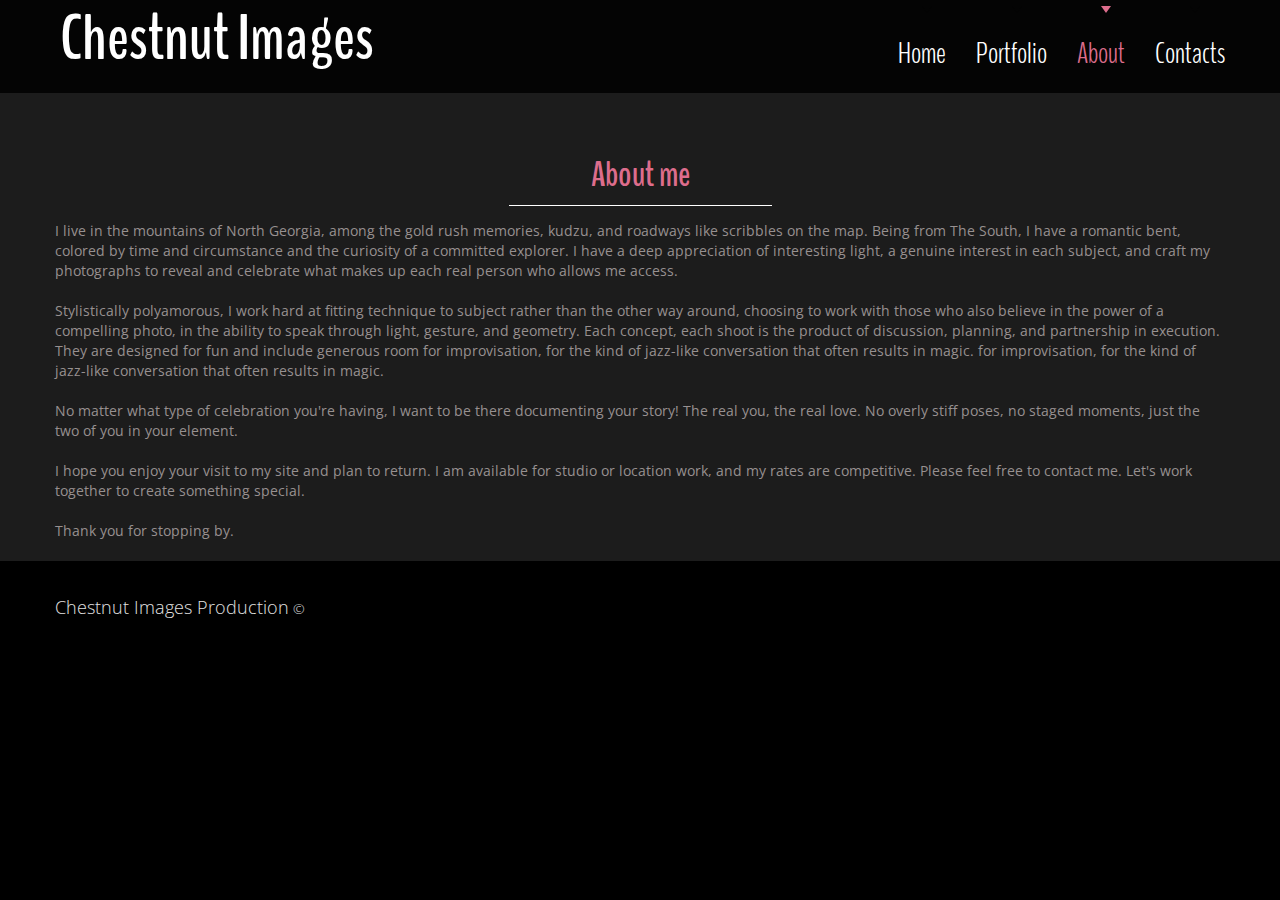
<file: about.html>
<!DOCTYPE html>
<html lang="en">

<head>
    <meta charset="utf-8">
    <title>Resume</title>
    <meta name="format-detection" content="telephone=no">
    <link href="images/favicon.html" rel="icon" />
    <link href="images/favicon.html" rel="shortcut icon" />
    <link href="css/stuck.css" rel="stylesheet" />
    <link href="css/form.css" rel="stylesheet" />
    <link href="css/style.css" rel="stylesheet" />
    <script src="js/jquery.js"></script>
    <script src="js/jquery-migrate-1.1.1.js"></script>
    <script src="js/script.js"></script>
    <script src="js/superfish.js"></script>
    <script src="js/jquery.equalheights.js"></script>
    <script src="js/jquery.mobilemenu.js"></script>
    <script src="js/jquery.easing.1.3.js"></script>
    <script src="js/tmStickUp.js"></script>
    <script src="js/jquery.ui.totop.js"></script>
    <script src="js/sForm.js"></script>
    <script>
        $(document).ready(function () {
            $().UItoTop({
                easingType: 'easeOutQuart'
            });
            $('#stuck_container').tmStickUp({});
        });

    </script>
    <!--[if lt IE 8]>
		<div style=' clear: both; text-align:center; position: relative;'>
			<a href="http://windows.microsoft.com/en-US/internet-explorer/products/ie/home?ocid=ie6_countdown_bannercode">
				<img src="http://storage.ie6countdown.com/assets/100/images/banners/warning_bar_0000_us.jpg" border="0" height="42" width="820" alt="You are using an outdated browser. For a faster, safer browsing experience, upgrade for free today." />
			</a>
		</div>
		<![endif]-->
    <!--[if lt IE 9]>
			<script src="js/html5shiv.js"></script>
			<link rel="stylesheet" media="screen" href="css/ie.css">
		<![endif]-->
</head>

<body id="top">
    <!--==============================header=================================-->
    <header>
        <div id="stuck_container">
            <div class="container">
                <div class="row">
                    <div class="grid_12">
                        <a href="/index.html">
                            <h1 style="color: white; font-size: 4rem; margin: 5px;">Chestnut Images</h1>
                        </a>

                        <div class="menu_block ">
                            <nav class="horizontal-nav full-width horizontalNav-notprocessed">
                                <ul class="sf-menu">
                                    <li><a href="/index.html">Home</a></li>
                                    <li><a href="/portfolio.html">Portfolio</a></li>
                                    <li class="current"><a href="/about.html">About</a></li>
                                    <!-- <li><a href="/about.html">Blog</a></li> -->
                                    <li><a href="/contact.html">Contacts</a></li>
                                </ul>
                            </nav>

                            <div class="clear"></div>
                        </div>
                    </div>
                </div>
            </div>
        </div>
    </header>

    <div class="main">
        <!--=====================Content======================-->
        <div class="container">
            <div class="row">
                <div class="grid_12">
                    <h3>About me</h3>

                    <div class="rel">
                        <p>I live in the mountains of North Georgia, among the gold rush memories, kudzu, and roadways
                            like scribbles on the map. Being from The South, I have a romantic bent, colored by time and
                            circumstance and the curiosity of a committed explorer. I have a deep appreciation of
                            interesting light, a genuine interest in each subject, and craft my photographs to reveal
                            and celebrate what makes up each real person who allows me access.<br />
                            <br />
                            Stylistically polyamorous, I work hard at fitting technique to subject rather than the other
                            way around, choosing to work with those who also believe in the power of a compelling photo,
                            in the ability to speak through light, gesture, and geometry. Each concept, each shoot is
                            the product of discussion, planning, and partnership in execution. They are designed for fun
                            and include generous room for improvisation, for the kind of jazz-like conversation that
                            often results in magic. for improvisation, for the kind of jazz-like conversation that often
                            results in magic.<br />
                            <br />
                            No matter what type of celebration you&#39;re having, I want to be there documenting your
                            story! The real you, the real love. No overly stiff poses, no staged moments, just the two
                            of you in your element.<br />
                            <br />
                            I hope you enjoy your visit to my site and plan to return. I am available for studio or
                            location work, and my rates are competitive. Please feel free to contact me. Let&#39;s work
                            together to create something special.<br />
                            <br />
                            Thank you for stopping by.
                        </p>
                    </div>
                </div>
            </div>
        </div>
    </div>
    <!--==============================footer=================================-->

    <footer>
        <div class="container">
            <div class="row">
                <div class="grid_12">
                    <!-- <div class="footer_socials">
                        <a href="#" class="fa fa-twitter"></a>
                        <a href="#" class="fa fa-facebook"></a>
                        <a href="#" class="fa fa-google-plus"></a>
                        <a href="#" class="fa fa-pinterest"></a>
                    </div> -->
                    <div class="copy"><span class="brand">Chestnut Images Production</span> &copy;
                        <!-- <div class="sub_copy">
                            Website designed by <a href="http://www.templatemonster.com/" rel="nofollow">TemplateMonster.com</a>
                        </div> -->
                    </div>
                </div>
            </div>
        </div>
    </footer>
</body>

</html>
</file>
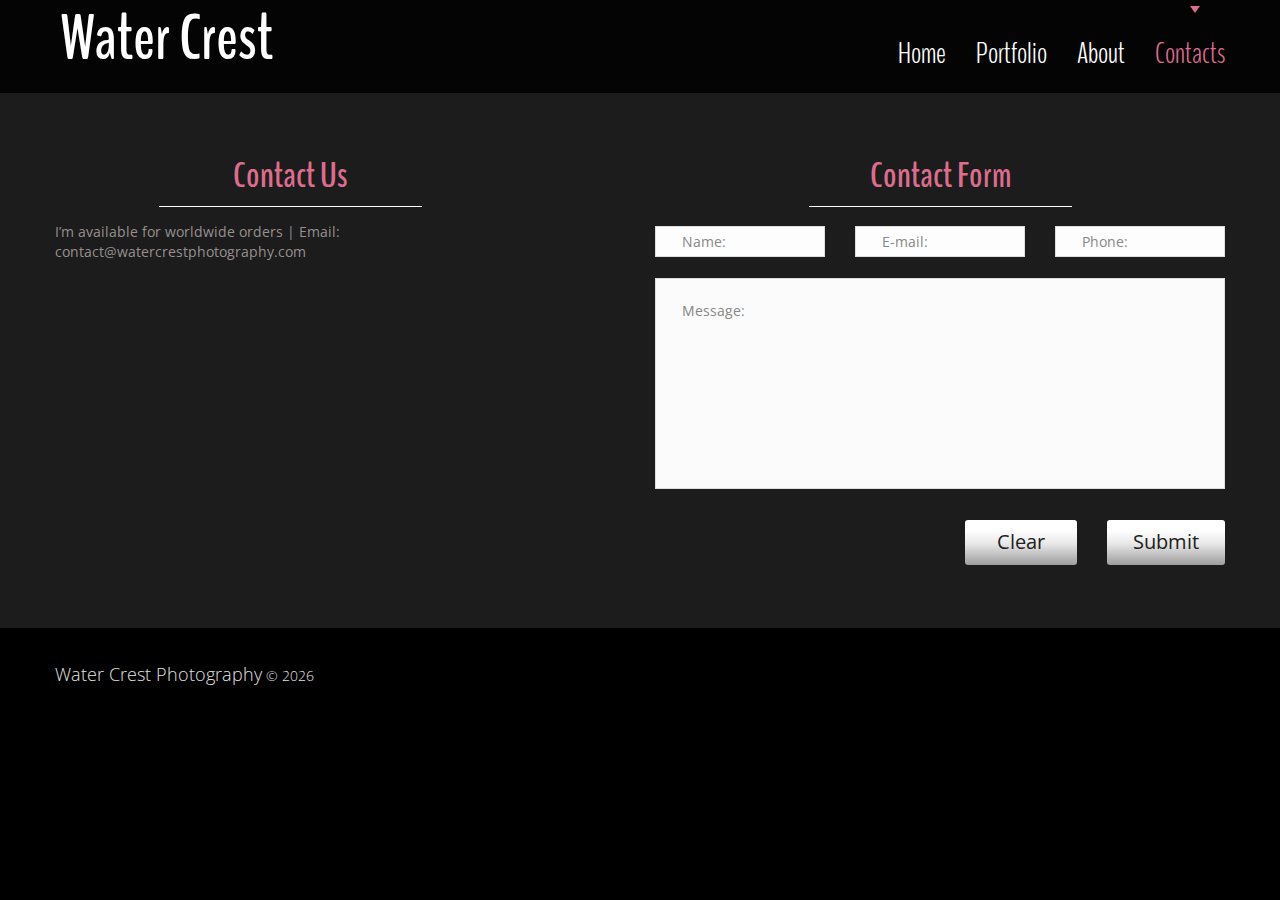
<file: contact.html>
<!DOCTYPE html>
<html lang="en">


<head>
	<title>Contacts</title>
	<meta charset="utf-8">
	<meta name="format-detection" content="telephone=no">
	<link rel="icon" href="images/favicon.html">
	<link rel="shortcut icon" href="images/favicon.html">
	<link rel="stylesheet" href="css/stuck.css">
	<link rel="stylesheet" href="css/form.css">
	<link rel="stylesheet" href="css/style.css">
	<script src="js/jquery.js"></script>
	<script src="js/jquery-migrate-1.1.1.js"></script>
	<script src="js/script.js"></script>
	<script src="js/superfish.js"></script>
	<script src="js/jquery.equalheights.js"></script>
	<script src="js/jquery.mobilemenu.js"></script>
	<script src="js/jquery.easing.1.3.js"></script>
	<script src="js/tmStickUp.js"></script>
	<script src="js/jquery.ui.totop.js"></script>
	<script src="js/TMForm.js"></script>
	<script src="js/sForm.js"></script>
	<script>
		$(document).ready(function () {
			$().UItoTop({ easingType: 'easeOutQuart' });
			$('#stuck_container').tmStickUp({});
		});
	</script>
	<!--[if lt IE 8]>
		<div style=' clear: both; text-align:center; position: relative;'>
			<a href="http://windows.microsoft.com/en-US/internet-explorer/products/ie/home?ocid=ie6_countdown_bannercode">
				<img src="http://storage.ie6countdown.com/assets/100/images/banners/warning_bar_0000_us.jpg" border="0" height="42" width="820" alt="You are using an outdated browser. For a faster, safer browsing experience, upgrade for free today." />
			</a>
		</div>
		<![endif]-->
	<!--[if lt IE 9]>
			<script src="js/html5shiv.js"></script>
			<link rel="stylesheet" media="screen" href="css/ie.css">
		<![endif]-->
</head>

<body class="" id="top">
	<!--==============================header=================================-->
	<header>
		<div id="stuck_container">
			<div class="container">
				<div class="row">
					<div class="grid_12">
						<a href="/index.html">
							<h1 style="color: white; font-size: 4rem; margin: 5px;">Water Crest</h1>
						</a>
						<div class="menu_block ">
							<nav class="horizontal-nav full-width horizontalNav-notprocessed">
								<ul class="sf-menu">
									<li><a href="/index.html">Home</a></li>
									<li><a href="/portfolio.html">Portfolio</a></li>
									<li><a href="/about.html">About</a></li>
									<!-- <li><a href="/about.html">Blog</a></li> -->
									<li class="current"><a href="/contact.html">Contacts</a></li>
								</ul>
							</nav>
							<div class="clear"></div>
						</div>
					</div>
				</div>
			</div>
		</div>
	</header>
	<div class="main">
		<!--=====================Content======================-->
		<section class="content">
			<div class="container">
				<!-- <div class="ic">More Website Templates @ TemplateMonster.com - May 05, 2014!</div> -->
				<div class="row">
					<div class="grid_12">
						<!--
							<div class="map">
								<figure>
									<iframe src="https://www.google.com/maps/embed?pb=!1m14!1m12!1m3!1d24214.807650104907!2d-73.94846048422478!3d40.65521573400813!2m3!1f0!2f0!3f0!3m2!1i1024!2i768!4f13.1!5e0!3m2!1sen!2sus!4v1395650655094" style="border:0"></iframe>
								</figure>
							</div>
-->
					</div>
					<div class="clear"></div>
					<div class="grid_5">
						<h3>Contact Us</h3>
						<p>I’m available for worldwide orders | Email: contact@watercrestphotography.com</p>
						

					</div>
					<div class="grid_6 preffix_1">
						<h3>Contact Form</h3>
						<form id="form">
							<div class="success_wrapper">
								<div class="success-message">Contact form submitted</div>
							</div>
							<label class="name">
								<input type="text" placeholder="Name:" data-constraints="@Required @JustLetters" />
								<span class="empty-message">*This field is required.</span>
								<span class="error-message">*This is not a valid name.</span>
							</label>
							<label class="email">
								<input type="text" placeholder="E-mail:" data-constraints="@Required @Email" />
								<span class="empty-message">*This field is required.</span>
								<span class="error-message">*This is not a valid email.</span>
							</label>
							<label class="phone">
								<input type="text" placeholder="Phone:" data-constraints="@Required @JustNumbers" />
								<span class="empty-message">*This field is required.</span>
								<span class="error-message">*This is not a valid phone.</span>
							</label>
							<label class="message">
								<textarea placeholder="Message:"
									data-constraints='@Required @Length(min=20,max=999999)'></textarea>
								<span class="empty-message">*This field is required.</span>
								<span class="error-message">*The message is too short.</span>
							</label>
							<div>
								<div class="clear"></div>
								<div class="btns">
									<a href="#" data-type="reset" class="btn bt__2">Clear</a>
									<a href="#" data-type="submit" class="btn bt__2">Submit</a>
								</div>
							</div>
						</form>
					</div>
				</div>
			</div>
		</section>
	</div>
	<!--==============================footer=================================-->
	<footer>
		<div class="container">
			<div class="row">
				<div class="grid_12">
					<!-- <div class="footer_socials">
							<a href="#" class="fa fa-twitter"></a>
							<a href="#" class="fa fa-facebook"></a>
							<a href="#" class="fa fa-google-plus"></a>
							<a href="#" class="fa fa-pinterest"></a>
						</div> -->
					<div class="copy">
						<span class="brand">Water Crest Photography</span> &copy; <span id="copyright-year"></span>
						<!-- <div class="sub_copy">
								Website designed by <a href="http://www.templatemonster.com/" rel="nofollow">TemplateMonster.com</a>
							</div> -->
					</div>
				</div>
			</div>
		</div>
	</footer>
</body>

</html>
</file>
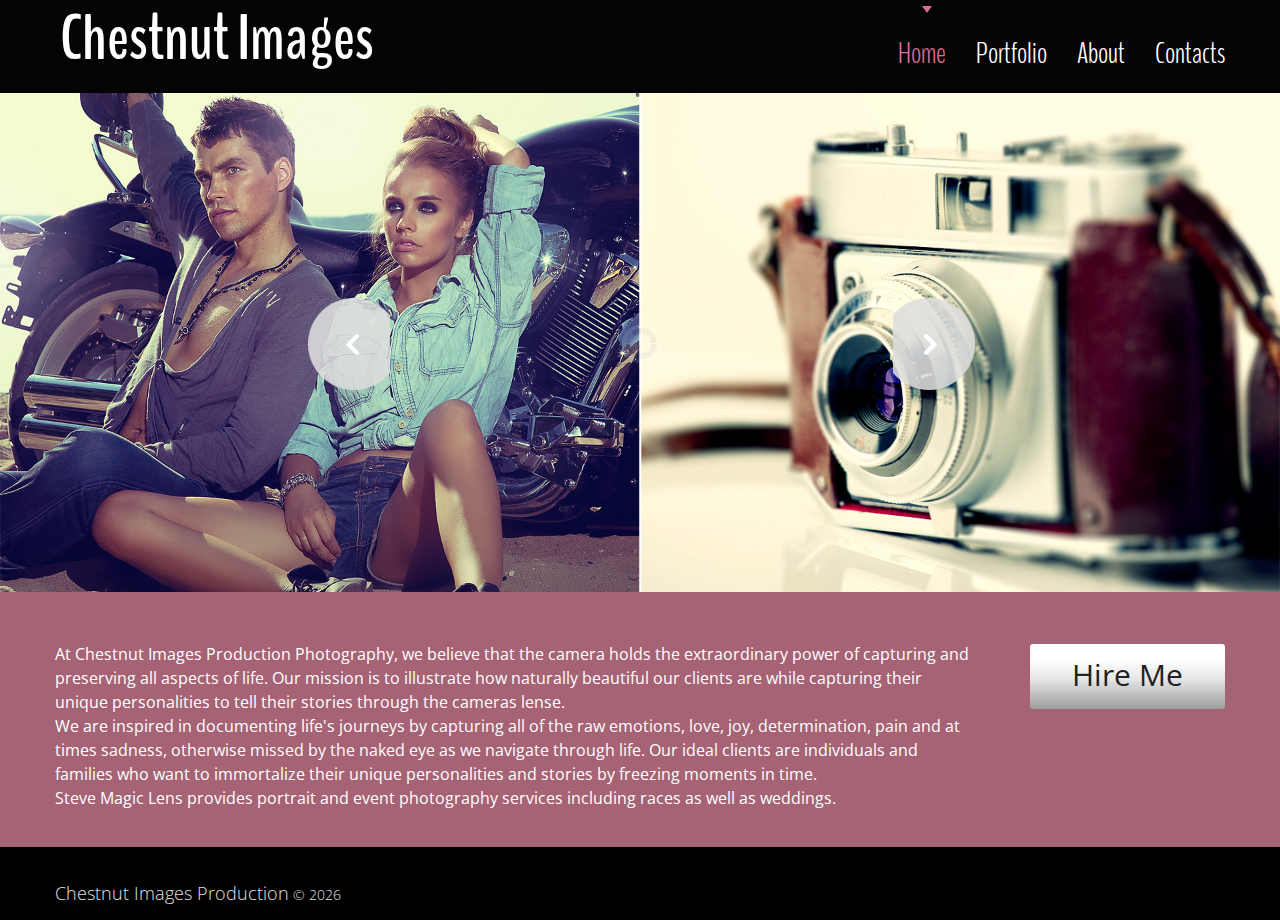
<file: index-2.html>
<!DOCTYPE html>
<html lang="en">
	
<head>
		<title>Home</title>
		<meta charset="utf-8">
		<meta name="format-detection" content="telephone=no">
		<link rel="icon" href="images/favicon.html">
		<link rel="shortcut icon" href="images/favicon.html">
		<link rel="stylesheet" href="css/stuck.css">
		<link rel="stylesheet" href="css/owl.carousel.css">
		<link rel="stylesheet" href="css/form.css">
		<link rel="stylesheet" href="css/touchTouch.css">
		<link rel="stylesheet" href="css/camera.css">
		<link rel="stylesheet" href="css/style.css">
		<script src="js/jquery.js"></script>
		<script src="js/jquery-migrate-1.1.1.js"></script>
		<script src="js/script.js"></script>
		<script src="js/superfish.js"></script>
		<script src="js/jquery.equalheights.js"></script>
		<script src="js/jquery.mobilemenu.js"></script>
		<script src="js/jquery.easing.1.3.js"></script>
		<script src="js/tmStickUp.js"></script>
		<script src="js/jquery.ui.totop.js"></script>
		<script src="js/touchTouch.jquery.js"></script>
		<script src="js/owl.carousel.js"></script>
		<script src="js/sForm.js"></script>
		<script src="js/camera.js"></script>
		<!--[if (gt IE 9)|!(IE)]><!-->
		<script src="js/jquery.mobile.customized.min.js"></script>
		<!--<![endif]-->
		<script>
		$(document).ready(function(){
			jQuery('#camera_wrap').camera({
				loader: false,
				pagination: false ,
				minHeight: '200',
				thumbnails: false,
				height: '39,0625%',
				caption: true,
				navigation: true,
				fx: 'mosaic'
			});
			var owl = $("#owl");
			owl.owlCarousel({
				items : 7, //10 items above 1000px browser width
				itemsDesktop : [995,5], //5 items between 1000px and 901px
				itemsDesktopSmall : [767, 3], // betweem 900px and 601px
				itemsTablet: [700, 3], //2 items between 600 and 0
				itemsMobile : [479, 2], // itemsMobile disabled - inherit from itemsTablet option
				navigation : true,
			});
			$().UItoTop({ easingType: 'easeOutQuart' });
			$('#stuck_container').tmStickUp({});
			$('.gallery a.gal_item').touchTouch();
		});
		</script>
		<!--[if lt IE 8]>
		<div style=' clear: both; text-align:center; position: relative;'>
			<a href="http://windows.microsoft.com/en-US/internet-explorer/products/ie/home?ocid=ie6_countdown_bannercode">
				<img src="http://storage.ie6countdown.com/assets/100/images/banners/warning_bar_0000_us.jpg" border="0" height="42" width="820" alt="You are using an outdated browser. For a faster, safer browsing experience, upgrade for free today." />
			</a>
		</div>
		<![endif]-->
		<!--[if lt IE 9]>
		<script src="js/html5shiv.js"></script>
		<link rel="stylesheet" media="screen" href="css/ie.css">
		<![endif]-->
	</head>
	<body class="page1" id="top">
<!--==============================header=================================-->
		<header>
			<div id="stuck_container">
				<div class="container">
					<div class="row">
						<div class="grid_12">
							<a href="/index.html">
								<h1 style="color: white; font-size: 4rem; margin: 5px;">Chestnut Images</h1>
							</a>
							<div class="menu_block">
								<nav class="horizontal-nav full-width horizontalNav-notprocessed">
									<ul class="sf-menu">
										<li class="current"><a href="/index.html">Home</a></li>
										<li><a href="/portfolio.html">Portfolio</a></li>
										<li><a href="/about.html">About</a></li>
										<!-- <li><a href="/about.html">Blog</a></li> -->
										<li><a href="/contact.html">Contacts</a></li>
									</ul>
								</nav>
								<div class="clear"></div>
							</div>
						</div>
					</div>
				</div>
			</div>
		</header>
		<div class="main">
			<div class="slider_wrapper">
				<div id="camera_wrap" class="">
					<div data-src="images/slide.jpg">
<!--
						<div class="caption fadeIn">
							<div class="title">Love</div>
							<p>In mollis erat mattis neque facilisis, sit amet ultricies erat rutrumras  facilisis nulla vel viverra auctor, leo magna sodales felis, quis malesuada ibh odio ut velit. Proin pharetra luctus diam, a scelerisque eros convallis</p>
							<p>Vivamus at magna non nunc tristique rhoncus. Aliquam nibh ante, egestas id dictum a,mmodo luctus libero. Praesent faucibus malesu</p>
							<a href="#">Learn More</a>
						</div>
-->
					</div>
					<div data-src="images/slide1.jpg">
<!--
						<div class="caption fadeIn">
							<div class="title">Nude Art</div>
							<p>In mollis erat mattis neque facilisis, sit amet ultricies erat rutrumras  facilisis nulla vel viverra auctor, leo magna sodales felis, quis malesuada ibh odio ut velit. Proin pharetra luctus diam, a scelerisque eros convallis</p>
							<p>Vivamus at magna non nunc tristique rhoncus. Aliquam nibh ante, egestas id dictum a,mmodo luctus libero. Praesent faucibus malesu</p>
							<a href="#">Learn More</a>
						</div>
-->
					</div>
					<div data-src="images/slide2.jpg">
<!--
						<div class="caption fadeIn">
							<div class="title">In Motion</div>
							<p>In mollis erat mattis neque facilisis, sit amet ultricies erat rutrumras  facilisis nulla vel viverra auctor, leo magna sodales felis, quis malesuada ibh odio ut velit. Proin pharetra luctus diam, a scelerisque eros convallis</p>
							<p>Vivamus at magna non nunc tristique rhoncus. Aliquam nibh ante, egestas id dictum a,mmodo luctus libero. Praesent faucibus malesu</p>
							<a href="#">Learn More</a>
						</div>
-->
					</div>
				</div>
			</div>
<!--=====================Content======================-->
			<div class="block1">
				<div class="container">
					<div class="row">
						<div class="grid_12">
							<div class="rel">
								<p style="font-size: 16px; line-height: 1.5">
								<br>At Chestnut Images Production Photography, we believe that the camera holds the extraordinary power of capturing and preserving all aspects of life. Our mission is to illustrate how naturally beautiful our clients are while capturing their unique personalities to tell their stories through the cameras lense.
								<br>We are inspired in documenting life's journeys by capturing all of the raw emotions, love, joy, determination, pain and at times sadness, otherwise missed by the naked eye as we navigate through life. Our ideal clients are individuals and families who want to immortalize their unique personalities and stories by freezing moments in time.
								<br>Steve Magic Lens provides portrait and event photography services including races as well as weddings.
								</p>
								<a href="/contact.html" class="btn bt__1">Hire Me</a>
							</div>
						</div>
					</div>
				</div>
			</div>
			
		</div>
<!--==============================footer=================================-->
		<footer>
			<div class="container">
				<div class="row">
					<div class="grid_12">
						<!-- <div class="footer_socials">
							<a href="#" class="fa fa-twitter"></a>
							<a href="#" class="fa fa-facebook"></a>
							<a href="#" class="fa fa-google-plus"></a>
							<a href="#" class="fa fa-pinterest"></a>
						</div> -->
						<div class="copy">
							<span class="brand">Chestnut Images Production</span> &copy; <span id="copyright-year"></span>
<!--
							<div class="sub_copy">
								Website designed by <a href="http://www.templatemonster.com/" rel="nofollow">TemplateMonster.com</a>
							</div>
-->
						</div>
					</div>
				</div>
			</div>
		</footer>
	</body>

<!-- Mirrored from www.cassatthomerphotography.com/index.html by HTTrack Website Copier/3.x [XR&CO'2014], Thu, 15 Sep 2022 13:59:47 GMT -->
</html>
</file>
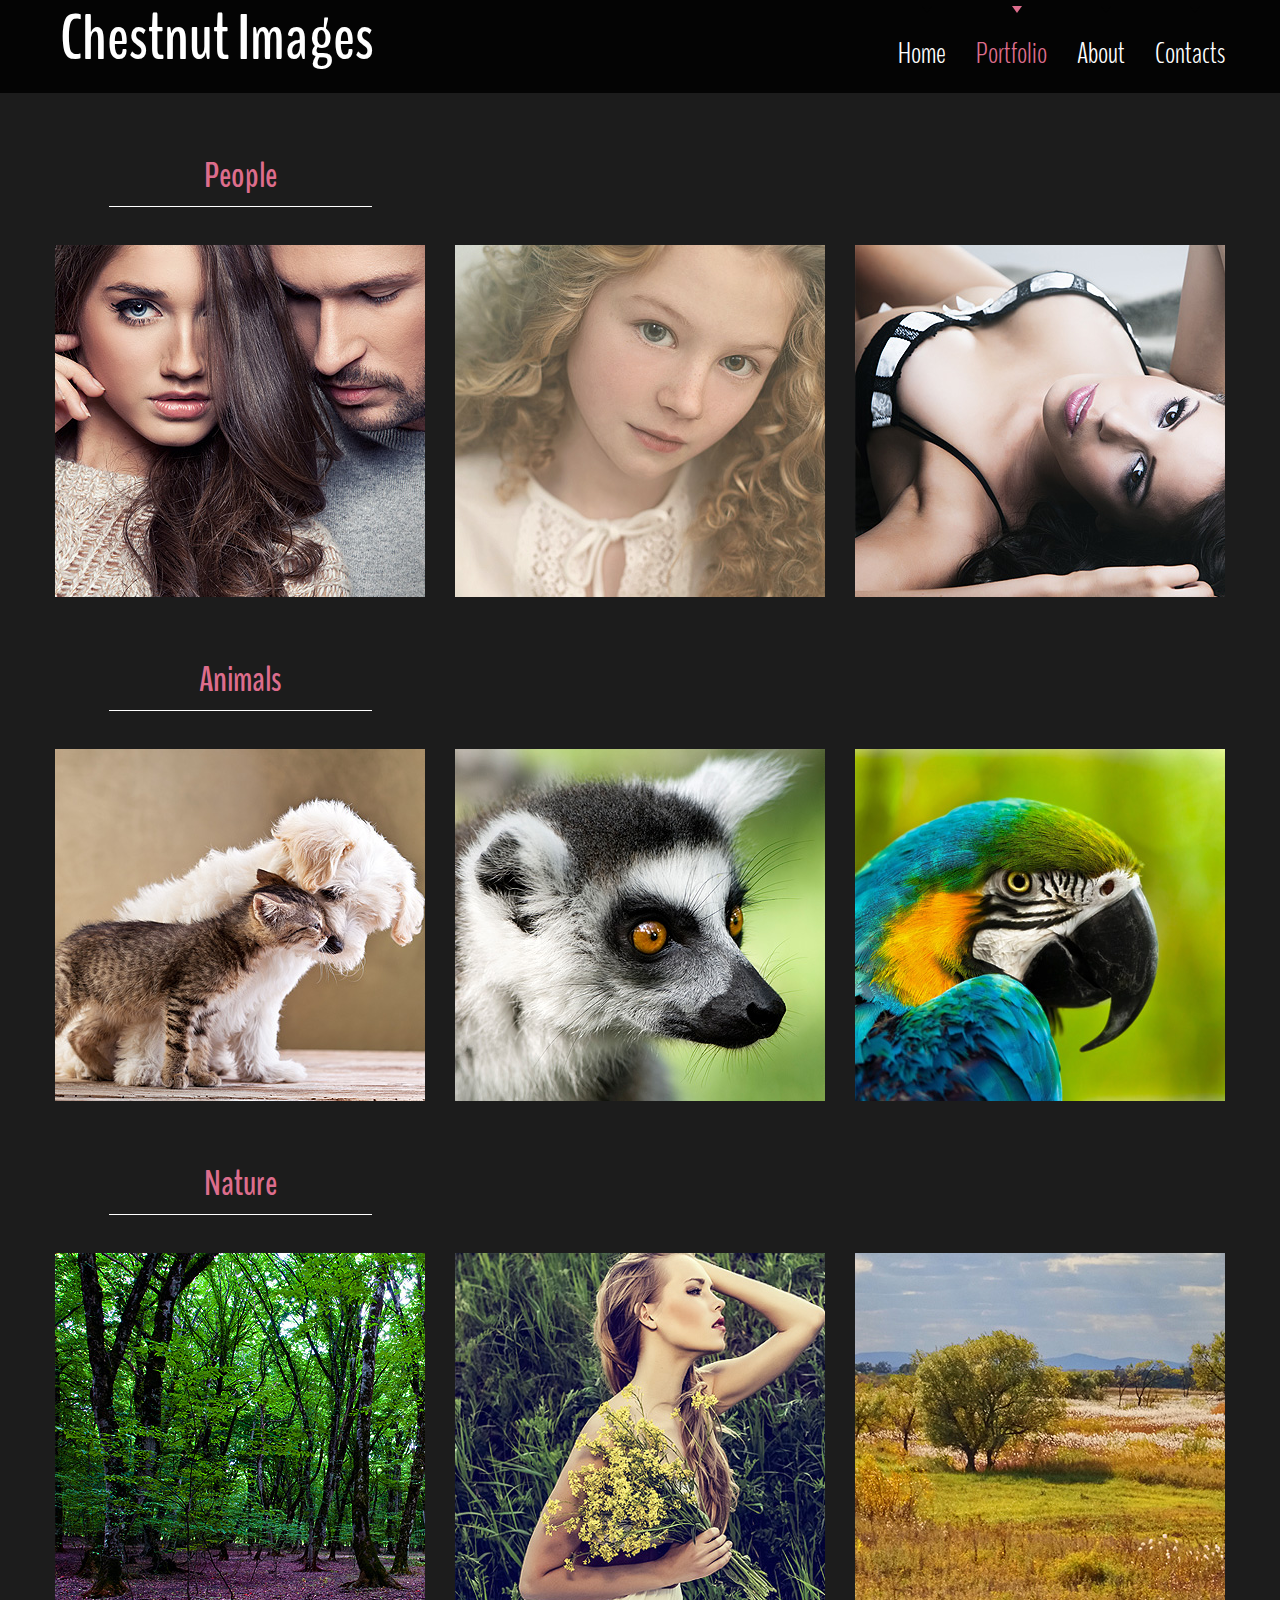
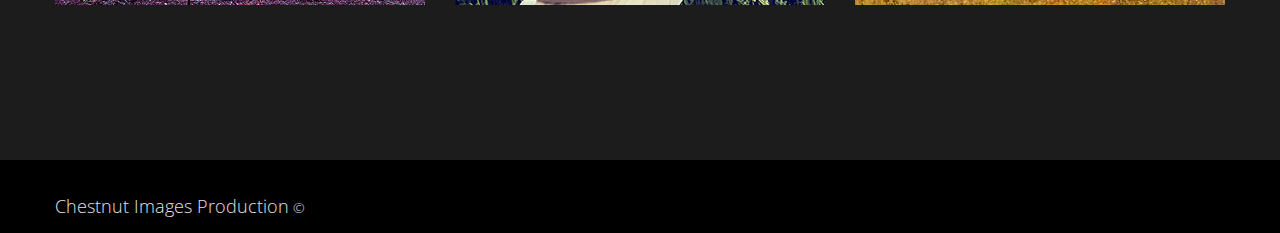
<file: portfolio.html>
<!DOCTYPE html>
<html lang="en">

<head>
	<meta charset="utf-8">
	<title>Portfolio</title>
	<meta name="format-detection" content="telephone=no">
	<link href="images/favicon.html" rel="icon" />
	<link href="images/favicon.html" rel="shortcut icon" />
	<link href="css/stuck.css" rel="stylesheet" />
	<link href="css/form.css" rel="stylesheet" />
	<link href="css/touchTouch.css" rel="stylesheet" />
	<link href="css/style.css" rel="stylesheet" />
	<script src="js/jquery.js"></script>
	<script src="js/jquery-migrate-1.1.1.js"></script>
	<script src="js/script.js"></script>
	<script src="js/superfish.js"></script>
	<script src="js/jquery.equalheights.js"></script>
	<script src="js/jquery.mobilemenu.js"></script>
	<script src="js/jquery.easing.1.3.js"></script>
	<script src="js/tmStickUp.js"></script>
	<script src="js/jquery.ui.totop.js"></script>
	<script src="js/touchTouch.jquery.js"></script>
	<script src="js/sForm.js"></script>
	<script>
		$(document).ready(function () {
			$().UItoTop({ easingType: 'easeOutQuart' });
			$('#stuck_container').tmStickUp({});
			$('.gallery a.gal_item').touchTouch();
		});
	</script>
	<!--[if lt IE 8]>
		<div style=' clear: both; text-align:center; position: relative;'>
			<a href="http://windows.microsoft.com/en-US/internet-explorer/products/ie/home?ocid=ie6_countdown_bannercode">
				<img src="http://storage.ie6countdown.com/assets/100/images/banners/warning_bar_0000_us.jpg" border="0" height="42" width="820" alt="You are using an outdated browser. For a faster, safer browsing experience, upgrade for free today." />
			</a>
		</div>
		<![endif]-->
	<!--[if lt IE 9]>
			<script src="js/html5shiv.js"></script>
			<link rel="stylesheet" media="screen" href="css/ie.css">
		<![endif]-->
</head>

<body id="top">
	<!--==============================header=================================-->
	<header>
		<div id="stuck_container">
			<div class="container">
				<div class="row">
					<div class="grid_12">
						<a href="/index.html">
							<h1 style="color: white; font-size: 4rem; margin: 5px;">Chestnut Images</h1>
						</a>

						<div class="menu_block ">
							<nav class="horizontal-nav full-width horizontalNav-notprocessed">
								<ul class="sf-menu">
									<li><a href="/index.html">Home</a></li>
									<li class="current"><a href="/portfolio.html">Portfolio</a></li>
									<li><a href="/about.html">About</a></li>
									<!-- <li><a href="/about.html">Blog</a></li> -->
									<li><a href="/contact.html">Contacts</a></li>
								</ul>
							</nav>

							<div class="clear"></div>
						</div>
					</div>
				</div>
			</div>
		</div>
	</header>

	<div class="main">
		<!--=====================Content======================-->
		<section class="content cont_pad1">
			<div class="container">
				<div class="gallery gall__1">
					<div class="row">
						<div class="grid_4">
							<h3>People</h3>
						</div>

						<div class="clear"></div>

						<div class="grid_4"><a class="gal_item" href="images/full1.jpg"><img alt=""
									src="images/page2_img1.jpg" />
								<!--
									<div class="gal_caption">
										<time datetime="2014-01-01">15Jan 2014</time>
									</div>
-->
							</a></div>

						<div class="grid_4"><a class="gal_item" href="images/full2.jpg"><img alt=""
									src="images/page2_img2.jpg" />
								<!--
									<div class="gal_caption">
										<time datetime="2014-01-01">20 Jan 2014</time>
									</div>
-->
							</a></div>

						<div class="grid_4"><a class="gal_item" href="images/full3.jpg"><img alt=""
									src="images/page2_img3.jpg" />
								<!--
									<div class="gal_caption">
										<time datetime="2014-01-01">01 Feb 2014</time>
									</div>
-->
							</a></div>

						<div class="grid_4">
							<h3>Animals</h3>
						</div>

						<div class="clear"></div>

						<div class="grid_4"><a class="gal_item" href="images/full4.jpg"><img alt=""
									src="images/page2_img4.jpg" />
								<!--
								<div class="gal_caption">
									<time datetime="2014-01-01">17 Feb 2014</time>
								</div>
-->
							</a></div>

						<div class="grid_4"><a class="gal_item" href="images/full5.jpg"><img alt=""
									src="images/page2_img5.jpg" />
								<!--
									<div class="gal_caption">
										<time datetime="2014-01-01">20 Feb 2014</time>
									</div>
-->
							</a></div>

						<div class="grid_4"><a class="gal_item" href="images/full6.jpg"><img alt=""
									src="images/page2_img6.jpg" />
								<!--
									<div class="gal_caption">
										<time datetime="2014-01-01">24 Feb 2014</time>
									</div>
-->
							</a></div>

						<div class="grid_4">
							<h3>Nature</h3>
						</div>

						<div class="clear"></div>

						<div class="grid_4"><a class="gal_item" href="images/full7.jpg"><img alt=""
									src="images/page2_img7.jpg" />
								<!--
									<div class="gal_caption">
										<time datetime="2014-01-01">01 Mar 2014</time>
									</div>
-->
							</a></div>

						<div class="grid_4"><a class="gal_item" href="images/full8.jpg"><img alt=""
									src="images/page2_img8.jpg" />
								<!--
									<div class="gal_caption">
										<time datetime="2014-01-01">10 Mar 2014</time>
									</div>
-->
							</a></div>

						<div class="grid_4"><a class="gal_item" href="images/full9.jpg"><img alt=""
									src="images/page2_img9.jpg" />
								<!--
									<div class="gal_caption">
										<time datetime="2014-01-01">25 Mar 2014</time>
									</div>
-->
							</a></div>
					</div>
				</div>
			</div>
		</section>
		<!--==============================Bot_block=================================-->
		<!--
			<section class="bottom_block">
				<div class="container">
					<div class="row">
						<div class="grid_5">
							<div class="bot_title">
								<span class="fa fa-envelope-o"></span>Subscribe to My Newsletter
							</div>
						</div>
						<div class="grid_7">
							<form id="newsletter">
								<div class="row">
									<div class="grid_4">
										<div class="rel">
											<div class="success">Your subscrsibe request has been sent!</div>
											<label class="email">
												<input type="email" value="Your Email Address Here" >
												<span class="error">*This is not a valid email address.</span>
												<span class="clear"></span>
											</label>
										</div>
									</div>
									<div class="grid_3">
										<a href="#" class="btn bt__2" data-type="submit">Submit</a>
									</div>
								</div>
							</form>
						</div>
					</div>
				</div>
			</section>
-->
	</div>
	<!--==============================footer=================================-->

	<footer>
		<div class="container">
			<div class="row">
				<div class="grid_12">
					<!-- <div class="footer_socials">
							<a href="#" class="fa fa-twitter"></a>
							<a href="#" class="fa fa-facebook"></a>
							<a href="#" class="fa fa-google-plus"></a>
							<a href="#" class="fa fa-pinterest"></a>
						</div> -->
					<div class="copy"><span class="brand">Chestnut Images Production</span> &copy;</div>
				</div>
			</div>
		</div>
	</footer>
</body>

</html>
</file>
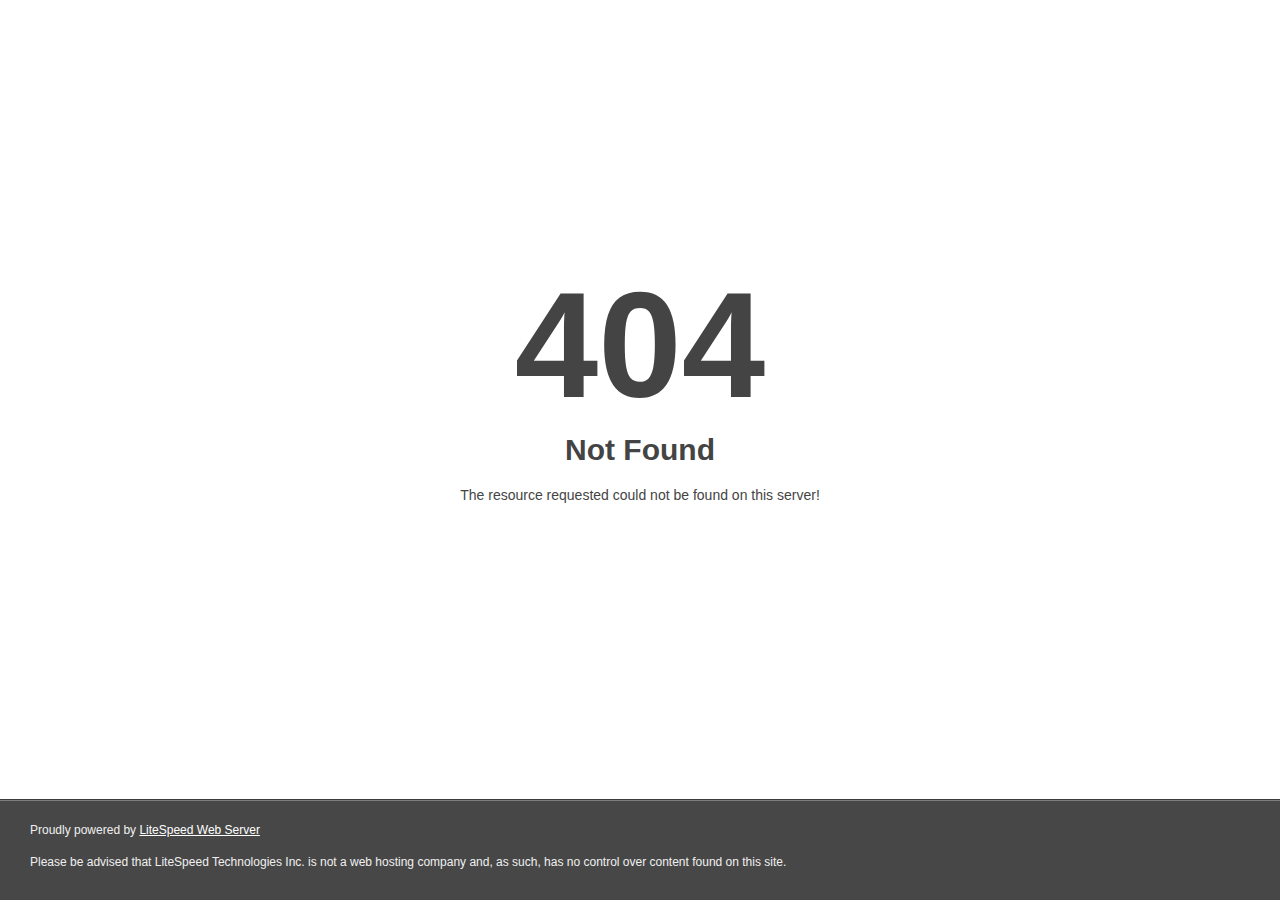
<file: images/blank.html>
<!DOCTYPE html>
<html style="height:100%">
<head>
<meta name="viewport" content="width=device-width, initial-scale=1, shrink-to-fit=no" />
<title> 404 Not Found
</title></head>
<body style="color: #444; margin:0;font: normal 14px/20px Arial, Helvetica, sans-serif; height:100%; background-color: #fff;">
<div style="height:auto; min-height:100%; ">     <div style="text-align: center; width:800px; margin-left: -400px; position:absolute; top: 30%; left:50%;">
        <h1 style="margin:0; font-size:150px; line-height:150px; font-weight:bold;">404</h1>
<h2 style="margin-top:20px;font-size: 30px;">Not Found
</h2>
<p>The resource requested could not be found on this server!</p>
</div></div><div style="color:#f0f0f0; font-size:12px;margin:auto;padding:0px 30px 0px 30px;position:relative;clear:both;height:100px;margin-top:-101px;background-color:#474747;border-top: 1px solid rgba(0,0,0,0.15);box-shadow: 0 1px 0 rgba(255, 255, 255, 0.3) inset;">
<br>Proudly powered by  <a style="color:#fff;" href="http://www.litespeedtech.com/error-page">LiteSpeed Web Server</a><p>Please be advised that LiteSpeed Technologies Inc. is not a web hosting company and, as such, has no control over content found on this site.</p></div></body></html>
</file>
<file: css/stuck.css>
#stuck_container {
	background-color: #040404;
	z-index: 999;
	padding: 24px 0 23px;
	-webkit-transition: all 0.4s ease;
	-moz-transition: all 0.4s ease;
	-ms-transition: all 0.4s ease;
	-o-transition: all 0.4s ease;
	transition: all 0.4s ease;
}

.isStuck {	
	-webkit-transition: all 0.2s ease;
	-moz-transition: all 0.2s ease;
	-ms-transition: all 0.2s ease;
	-o-transition: all 0.2s ease;
	transition: all 0.2s ease;
}
.isStuck .menuBox {
	margin: 0;

	-webkit-transition: all 0.4s ease;
	-moz-transition: all 0.4s ease;
	-ms-transition: all 0.4s ease;
	-o-transition: all 0.4s ease;
	transition: all 0.4s ease;
}

@media only screen and (max-width: 979px) {

	#stuck_container {
		position: relative !important;
		box-shadow: none;
		
	}
	.pseudoStickyBlock {
		height: 0 !important;
	}

	.isStuck {
}
}

@media only screen and (max-width: 767px) {

	.isStuck {    

}
}
</file>
<file: css/form.css>
/****Form****/

#form {
	padding-top: 4px;
	position: relative;
}

#form input {
	width: 100%;
	height: 31px;
	float:left;
	background: #fdfdfd;
	box-sizing: border-box;
	-webkit-appearance: none;
	-moz-box-sizing: border-box; /*Firefox 1-3*/
	-webkit-box-sizing: border-box; /* Safari */
	color: #878787;
    font: 14px/20px 'Open Sans', sans-serif;
	border: 1px solid #dfdede;
    padding: 6px 27px 5px;

}


#form textarea {
	width: 100%;
	height: 211px;
	background: #fbfbfb;
	position: relative;
	resize:none;
	overflow: hidden;
	box-sizing: border-box;
	-webkit-appearance: none;
	-moz-box-sizing: border-box; /*Firefox 1-3*/
	-webkit-box-sizing: border-box; /* Safari */
	float:left;
	margin: 0;
	color: #878787;
    font: 14px/20px 'Open Sans', sans-serif;
	border: 1px solid #dfdede;
    padding: 23px 27px 5px;
}



#form ._placeholder {
	transition: 0.5s ease;
	-o-transition: 0.5s ease;
	-webkit-transition: 0.5s ease;
	color: #878787;
    font: 14px/20px 'Open Sans', sans-serif;
	border: 0px solid transparent;
    padding: 6px 27px 5px;
	height: 31px !important;
	width: 100% !important;
	box-sizing: border-box;
	-moz-box-sizing: border-box; /*Firefox 1-3*/
	-webkit-box-sizing: border-box; /* Safari */
	position: absolute;
	right: 0;
	top: 0;
	bottom: 0;
	left: 0;
	cursor: text !important;
	display: block;
}

#form ._placeholder.hidden {
	display: none;
}

#form ._placeholder.focused {
	opacity: 0.3;
}


#form .message ._placeholder {
	height: 100% !important;
	padding-top: 23px;
}
#form label {
	position:relative;
	display: block;
	min-height: 52px;
	float: left;
	width: 170px;
}

#form label+label {
	margin-left: 30px;
}


#form label.message {
	width: 100%;
	position: relative;
	margin-left: 0;
}




#form .error-message, #form .empty-message {
	color: #fff;
	font-size: 11px;
	line-height:14px;
	width:auto;
	position: absolute;
	z-index: 998;
	bottom: 5px;
	opacity: 0;
	right: 5px;
	float:left;
	transition: 0.5s ease;
	-o-transition: 0.5s ease;
	-webkit-transition: 0.5s ease;
}

/*#form .message .error-message, #form .message .empty-message {
	bottom: -16px;
}*/

.message span {
	bottom: -16px !important;
}


#form .invalid .error-message, #form .empty .empty-message {
	opacity: 1;
}

.btns {
	font-size: 0;
	line-height: 0;
	text-align: right;
	padding-top: 31px;
}

.btns .btn.bt__2 {
	min-width: 60px;
	text-align: center;
	margin-top: 0;
	  padding-top: 4px;
    padding-bottom: 6px;
    padding-left: 26px;
    padding-right: 26px;

}

.btns .btn.bt__2+.btn.bt__2 {
	margin-left: 30px;
}

.phone {
	position: relative;
}



.message br {
	height: 0;
	line-height: 0;
}

#form .success-message {
	display: none;
	opacity: 0;
	position: absolute;
	background: #FBFBFB;
	width: 100%;
	height: 52px;
	text-align: center;
	padding: 16px 10px;
	z-index: 990;
	color: #878787;
	box-sizing: border-box;
	-moz-box-sizing: border-box; /*Firefox 1-3*/
	-webkit-box-sizing: border-box; /* Safari */
	transition: 0.5s ease;
	-o-transition: 0.5s ease;
	-webkit-transition: 0.5s ease;
}

#form.success .success-message {
	display: block;
	opacity: 1;
}


/********************Newsletter*******************/


#newsletter {
    overflow: hidden;
}

#newsletter .rel {
    position: relative;
    width: 100%;
    overflow: visible;
}

#newsletter label {
	min-height: 40px;
    width: 100%;
    display: block;
    float: left;
    position: relative;
}


#newsletter input {
   	border: 1px solid #cbcbcb;
    -moz-box-sizing: border-box;
    -webkit-box-sizing: border-box;
    -o-box-sizing: border-box;
    box-sizing: border-box;
    display: block;
    float: left;
    box-shadow: none !important;
    width: 100%;
    background-color: #fff;
    border-radius: 4px !important;
    color: #504d4d;
    font: italic 14px/20px 'Open Sans', sans-serif;
    height: 45px;
    padding: 12px 46px 13px;
    box-shadow: inset 0 0 1px #f4f4f4;
    -moz-box-sizing: border-box;
 -webkit-box-sizing: border-box;
 -o-box-sizing: border-box;
 box-sizing: border-box;
 -webkit-appearance: none;
 transition: 0.5s ease;
    -o-transition: 0.5s ease;
    -webkit-transition: 0.5s ease;
}



#newsletter .btn.bt__2 {

	margin-top: 0 ;
	margin-left: 16px;
	padding-top: 4px;
	padding-bottom: 6px;
	padding-left: 43px;
	padding-right: 43px;
}

#newsletter a:hover {

}


#newsletter .error, #form1 .empty {     
    height:0px;
    bottom: 3px;
    right: 5px;
    text-align: right;
    font-size: 10px;
    line-height: 12px;
    color: #ff0000;
    display: block;
    overflow: hidden;
    z-index: 999;
    padding: 0 0px;
   	border-left: 0 !important;
    -webkit-transition:  0.3s ease-out; 
    -o-transition: all 0.3s ease-out; 
    transition: all 0.3s ease-out; 
    position: absolute;
    -moz-box-sizing: border-box;
    -webkit-box-sizing: border-box;
    -o-box-sizing: border-box;
    box-sizing: border-box;
    }

#newsletter label.invalid .error {
    /*display: block;*/
    height:12px;

}

#newsletter .success {
    width: 100%;
    top: 0px;
    z-index: 999;
    color: #504d4d;
    -moz-box-sizing: border-box;
    -webkit-box-sizing: border-box;
    -o-box-sizing: border-box;
    box-sizing: border-box; 
    display: none;  
    border-radius: 4px;
   	background-color: #fff;
    font: italic 14px/20px 'Open Sans', sans-serif;
    left: 0px;
    padding: 9px 16px 12px;
    height: 45px;
    overflow: hidden;
    padding: 10px;
    -webkit-transition:  0.3s ease-out; 
    -o-transition: all 0.3s ease-out; 
    transition: all 0.3s ease-out; 
    position: absolute;
   	border: 1px solid #cbcbcb;
}

@media only screen and (max-width: 1199px) {
#form label {
	float: none !important;	
	width: 100%;
	margin-left: 0 !important;
}


}


@media only screen and (max-width: 995px) {

#form {
}

#form .success-message {
}


#form input {
	margin-bottom: 10px;
}


#form .success-message {
	width: 100%;
}

.btns {
	padding-right: 0;
}

#form label.email {
	width: 100%;
	margin: 0;
}

.map figure {
	float: left !important;
	margin-right: 0px !important;
}

/*#form input, #form textarea, #form .success-message {
	border: 1px solid #3a5363;
}
*/
}

@media only screen and (max-width: 767px) {




.map figure {
	width: 100% !important;
	float: none !important;
	display: block !important;
	margin-right: 0px !important;
}
  .btns {
		padding-bottom: 0;  
  }
  
  #form textarea {
		height: 300px !important; 
  }

   #form {
 	padding-right: 0;
 }
  
}
@media only screen and (max-width: 479px) {

  #form textarea {
		height: 200px !important;  
  }
}
</file>
<file: css/touchTouch.css>
/* The gallery overlay */

#galleryOverlay{
	width:100%;
	height:100%;
	position:fixed;
	top:0;
	left:0;
	opacity:0;
	z-index:100000;
	background-color:#222;
	background-color:rgba(0,0,0,0.8);
	overflow:hidden;
	display:none;
	
	-moz-transition:opacity 1s ease;
	-webkit-transition:opacity 1s ease;
	transition:opacity 1s ease;
}

/* This class will trigger the animation */

#galleryOverlay.visible{
	opacity:1;
}

#gallerySlider{
	height:100%;
	
	left:0;
	top:0;
	
	width:100%;
	white-space: nowrap;
	position:absolute;
	
	-moz-transition:left 0.4s ease;
	-webkit-transition:left 0.4s ease;
	transition:left 0.4s ease;
}

#gallerySlider .placeholder{
	background: url("../images/preloader.gif") no-repeat center center;
	height: 100%;
	line-height: 1px;
	text-align: center;
	width:100%;
	display:inline-block;
}

/* The before element moves the
 * image halfway from the top */

#gallerySlider .placeholder:before{
	content: "";
	display: inline-block;
	height: 50%;
	width: 1px;
	margin-right:-1px;
}

#gallerySlider .placeholder img{
	display: inline-block;
	max-height: 80%;
	max-width: 80%;
	width: auto !important;
	vertical-align: middle;
}

#gallerySlider.rightSpring{
	-moz-animation: rightSpring 0.3s;
	-webkit-animation: rightSpring 0.3s;
}

#gallerySlider.leftSpring{
	-moz-animation: leftSpring 0.3s;
	-webkit-animation: leftSpring 0.3s;
}

/* Firefox Keyframe Animations */

@-moz-keyframes rightSpring{
	0%{		margin-left:0px;}
	50%{	margin-left:-30px;}
	100%{	margin-left:0px;}
}

@-moz-keyframes leftSpring{
	0%{		margin-left:0px;}
	50%{	margin-left:30px;}
	100%{	margin-left:0px;}
}

/* Safari and Chrome Keyframe Animations */

@-webkit-keyframes rightSpring{
	0%{		margin-left:0px;}
	50%{	margin-left:-30px;}
	100%{	margin-left:0px;}
}

@-webkit-keyframes leftSpring{
	0%{		margin-left:0px;}
	50%{	margin-left:30px;}
	100%{	margin-left:0px;}
}

/* Arrows */

#prevArrow,#nextArrow{
	border:none;
	text-decoration:none;
	background:url('../images/arrowws.png') no-repeat;
	opacity:0.5;
	cursor:pointer;
	position:absolute;
	width:43px;
	height:58px;
	
	top:50%;
	margin-top:-29px;
	
	-moz-transition:opacity 0.2s ease;
	-webkit-transition:opacity 0.2s ease;
	transition:opacity 0.2s ease;
}

#prevArrow:hover, #nextArrow:hover{
	opacity:1;
}

#prevArrow{
	background-position:left top;
	left:40px;
}

#nextArrow{
	background-position:right top;
	right:40px;
}
</file>
<file: css/camera.css>
/**************************
*
*	GENERAL
*
**************************/


.slider_wrapper {
	position: relative;
	text-align: left;
	overflow: hidden;
}

.camera_target_content {
	overflow: visible !important;

}

.camera_wrap {
	display: none;
	position: relative;
	overflow: visible !important;
	z-index: 0;
	margin-bottom: 0 !important;
}


.camera_wrap img {
	max-width: 10000px;
}

.camera_fakehover {
	height: 100%;
	min-height: 60px;
	position: relative;
	width: 100%;
}

.camera_src {
	display: none;
}
.cameraCont, .cameraContents {
	height: 100%;
	position: relative;
	width: 100%;
	z-index: 1;
}
.cameraSlide {
	bottom: 0;
	left: 0;
	position: absolute;
	right: 0;
	top: 0;
	width: 100%;
}
.cameraContent {
	bottom: 0;
	display: none;
	left: 0;
	position: absolute;
	right: 0;
	top: 0;
	width: 100%;
}
.camera_target {
	bottom: 0;
	height: 100%;
	left: 0;
	overflow: hidden;
	position: absolute;
	right: 0;
	text-align: left;
	top: 0;
	width: 100%;
	z-index: 0;
}
.camera_overlayer {
	bottom: 0;
	height: 100%;
	left: 0;
	overflow: hidden;
	position: absolute;
	right: 0;
	top: 0;
	width: 100%;
	z-index: 0;
}
.camera_target_content {
	bottom: 0;
	left: 0;
	overflow: hidden;
	position: absolute;
	right: 0;
	top: 0;
	z-index: 2;
}
.camera_target_content .camera_link {
    background: url(../images/blank.html);
	display: block;
	height: 100%;
	text-decoration: none;
}
.camera_loader {
    background: #fff url(../images/camera-loader.gif) no-repeat center;
	background: rgba(255, 255, 255, 0.9) url(../images/camera-loader.gif) no-repeat center;
	border: 1px solid #ffffff;
	border-radius: 18px;
	height: 36px;
	left: 50%;
	overflow: hidden;
	position: absolute;
	margin: -18px 0 0 -18px;
	top: 50%;
	width: 36px;
	z-index: 3;
}

.camera_nav_cont {
	height: 65px;
	overflow: hidden;
	position: absolute;
	right: 9px;
	top: 15px;
	width: 120px;
	z-index: 4;
}
.camerarelative {
	overflow: hidden;
	position: relative;
}
.imgFake {
	cursor: pointer;
}
.camera_commands > .camera_stop {
	display: none;	
}


.slide_wrapper .camera_prev{
	background: url(../images/prevnext_bg.html) 0 0 repeat;
	width: 70px;	
	top: 0 !important;
	height: auto !important;
	bottom: 0;
	left: -80px;
	display: block;
	position: absolute;
	opacity: 1 !important;
	transition: 0.5s ease;
	-o-transition: 0.5s ease;
	-webkit-transition: 0.5s ease;
}

.slide_wrapper .camera_prev>span {
	background: url(../images/prev.html) center 0 no-repeat;
	top: 50%;
		
	margin-top: -10px;
	position: absolute;
	display: block;
	height: 20px;
	left: 0;
	right: 0;
}

.slide_wrapper .camera_next>span {
	background: url(../images/next.html) center 0 no-repeat;
	top: 50%;
	margin-top: -10px;
	position: absolute;
	display: block;
	left: 0;
	right: 0;
	height: 20px;
}



.slide_wrapper .camera_next {
	background: url(../images/prevnext_bg.html) 0 0 repeat;
	width: 70px;	
	top: 0  !important;
	bottom: 0;
	height: auto !important;

	right: -80px;
	display: block;
	position: absolute;
	opacity: 1 !important;
	transition: 0.5s ease;
	-o-transition: 0.5s ease;
	-webkit-transition: 0.5s ease;
}

.camera_thumbs_cont {
	z-index: 900;
	position: absolute;
	bottom: 0;
	left: 0;
	right: 0;
}


.camera_thumbs_cont > div {
	float: left;
	width: 100%;

}
.camera_thumbs_cont ul {
	background: url(../images/thumb_bg.html) 0 0 repeat;
	overflow: hidden;
	position: relative;
	width: 100% !important;
	margin: 0 !important;
	margin-left: 0px !important;
	left: 0% !important;
	margin-top: 0px !important;
	text-align: center;
	padding: 10px 0 10px;
}
.camera_thumbs_cont ul li {
	background-color: transparent;
	display: inline-block;
	font-size: 0;
	line-height: 0;
	transition: 0.5s ease;
	-o-transition: 0.5s ease;
	-webkit-transition: 0.5s ease;
}

.camera_thumbs_cont ul li+li  {
	margin-left: 11px !important;
}
.camera_thumbs_cont ul li > img {
	cursor: pointer;
	opacity: 1 !important;
	vertical-align:bottom;
	transition: 0.5s ease;
	-o-transition: 0.5s ease;
	-webkit-transition: 0.5s ease;
}





.camera_thumbs_cont ul li:hover, .camera_thumbs_cont ul li.cameracurrent {
	opacity: 0.5;
}
.camera_clear {
	display: block;
	clear: both;
}
.showIt {
	display: none;
}
.camera_clear {
	clear: both;
	display: block;
	height: 1px;
	margin: -1px 0 25px;
	position: relative;
	text-align: right;
}



.caption {
	position: absolute;
	text-align: center;
	width: 505px;
	height: 505px;
	left: 50%;
	margin-left: -252px;
	top: 50%;
	margin-top: -252px;
	color: #434242;
	background-color: rgba(221,221,221,0.9);
	padding: 74px 90px;
	border-radius: 500px;
	-moz-box-sizing: border-box;
	-webkit-box-sizing: border-box;
	-o-box-sizing: border-box;
	box-sizing: border-box;
}

.caption .title {
	font-size: 48px;
	margin-bottom: 36px;
	line-height: 35px;
	border-bottom: 1px solid #1c1c1c;
	margin: 0 30px 14px;
	padding-bottom: 22px;
	color: #dd6d8c;
}

.caption p {
}

.caption a {
	position: relative;
	top: 6px;
	display: inline-block;
	font-size: 30px;
	line-height: 35px;
	color: #212121;
	padding: 13px 31px 17px;
	background-color: rgba(190,114,134,0.6);
	border-radius: 3px;
}

.caption a:hover {
	background-color: rgba(0,0,0,0.6);
	color: #fff;
}

/**************************
*
*	COLORS & SKINS
*
**************************/




/*.camera_pag  {
	display: block;
	position: absolute;
	bottom: -45px;
	left: 0;
	overflow: hidden;
	z-index: 999;
	text-align: left;

}

.camera_pag_ul {
 	overflow: hidden;


}

.camera_pag ul li {
	float: left;
}

.camera_pag ul li+li {
	margin-left: 1px;
}

.camera_pag ul li span {
	background-color: #323232;
	display: block;
	width: 50px;
	height: 4px;
	overflow: hidden;
	color: transparent;
	text-indent: -100px;
	transition: 0.5s ease;
    -o-transition: 0.5s ease;
    -webkit-transition: 0.5s ease;
}

.camera_pag ul li:hover span, .camera_pag ul li.cameracurrent span {
	cursor: pointer;
	background-color: #fe7676;
}*/




.camera_prev, 
.camera_next {
	display: block;
	position: absolute;
	width: 82px;
	height: 92px;
	left: 50%;
	top: 50%;
	margin-top: -45px;
	margin-left: -332px;
	cursor: pointer;
	z-index: 999;
	background: url(../images/prevnext.png) 0 0 no-repeat;
	transition: 0.5s ease;
    -o-transition: 0.5s ease;
    -webkit-transition: 0.5s ease;
}

.camera_next {
	margin-left: 253px;
	background-position: right 0;
}

.camera_prev:hover,
.camera_next:hover  {
	opacity: 0.7;
}
</file>
<file: css/style.css>
@import "grid.css";
@import "font-awesome.css";
@import "superfish.css";

@import url(http://fonts.googleapis.com/css?family=BenchNine:400);
@import url(http://fonts.googleapis.com/css?family=BenchNine:300);
@import url(http://fonts.googleapis.com/css?family=BenchNine:700);

@import url(http://fonts.googleapis.com/css?family=Open+Sans:400);
@import url(http://fonts.googleapis.com/css?family=Open+Sans:300);
@import url(http://fonts.googleapis.com/css?family=Open+Sans:600);
@import url(http://fonts.googleapis.com/css?family=Open+Sans:700);
@import url(http://fonts.googleapis.com/css?family=Open+Sans:400italic);
html {
    width: 100%;

}
a[href^="tel:"] {
 color: inherit;
 text-decoration: none;
}

* {
    -webkit-text-size-adjust: none;
}

body {
    position: relative;
    background-color: #000;
    color: #979090;
    font: 14px/20px 'Open Sans', sans-serif;
}

.ic {
	border:0;
	float:right;
	background:#fff;
	color:#f00;
	width:50%;
	line-height:10px;
	font-size:10px;
	margin:-220% 0 0 0;
	overflow:hidden;
	padding:0
}

strong {
    font-weight: 700;
}

address {
    font-style: normal;
}

p {
    margin-bottom: 20px;
}

input {
    border-radius: 0 !important;
    outline: none !important;
}


img {
    max-width: 100%;
}



/****Heads****/


h1, h2, h3, h4, h5, h6 {
    color: #dd6d8c;
    font-weight: bold;

    text-align: center;
    font-family: 'BenchNine', 'sans-serif';
}

h2 {
    font-size: 55px;
    line-height: 35px;
    position: relative;
    padding-bottom: 20px;
}

h2:after {
    background-color: #a9a9a9;
    width: 263px;
    bottom: 0;
    left: 50%;
    margin-left: -131px;
    content: '';
    position: absolute;
    display: block;
    height: 1px;
}

.page1 h2 {
    padding-top: 72px;
    margin-bottom: 19px;
}

h3 {
    font-size: 36px;
    padding-top: 64px;
    line-height: 35px;
    position: relative;
    padding-bottom: 14px;
    margin-bottom: 15px;
}

h3:after {
    background-color: #fff;
    width: 263px;
    bottom: 0;
    left: 50%;
    margin-left: -131px;
    content: '';
    position: absolute;
    display: block;
    height: 1px;
}

.page1 h3 {
    padding-top: 48px;
    margin-bottom: 18px;
}

.page1 h3.head1 {
    padding-top: 79px;
    margin-bottom: 23px;
}

/****Lists****/


ul {
    padding: 0;
    margin: 0;
    list-style: none;
}

.list {
}

.list li {
    font-size: 18px;
    padding-left: 16px;
    position: relative;

}

.list li+li {
    margin-top: 10px;
}

.list li:after {
    font-family: 'FontAwesome';
    content: '';
    font-size: 20px;
    line-height: 20px;
    color: #d4d4d4;
    position: absolute;
    left: 0;
    top: 0;
}

.list_count {
    float: left;
    width: 65px;
    height: 65px;
    color: #000;
    background-color: #ddd;
    border-radius: 500px;
    text-align: center;
    font-size: 24px;
    line-height: 64px;
    margin-right: 36px;
    margin-top: 3px;
}

.list1 li {
    overflow: hidden;
}

.list1 li+li {
    margin-top: 24px;
}

.list1 li+li+li {
    margin-top: 26px;
}

.list1_title {
    margin-bottom: 22px;
    font-size: 18px;
}

.list1 .td_und {
    display: inline-block;
    margin-left: 20px;
}

.list2 li {
    overflow: hidden;
}

/****Links****/


a {
    text-decoration: none;
    color: inherit;
    outline: none;
    transition: 0.5s ease;
    -o-transition: 0.5s ease;
    -webkit-transition: 0.5s ease;
}

a:hover {
    color: #fe7676;
}

.btn {
    color: #212121;
    display: inline-block;
    border-radius: 3px;
background: rgb(255,255,255); /* Old browsers */
background: -moz-linear-gradient(top, rgba(255,255,255,1) 0%, rgba(254,254,254,1) 25%, rgba(230,230,230,1) 54%, rgba(191,191,191,1) 78%, rgba(158,158,158,1) 100%); /* FF3.6+ */
background: -webkit-gradient(linear, left top, left bottom, color-stop(0%,rgba(255,255,255,1)), color-stop(25%,rgba(254,254,254,1)), color-stop(54%,rgba(230,230,230,1)), color-stop(78%,rgba(191,191,191,1)), color-stop(100%,rgba(158,158,158,1))); /* Chrome,Safari4+ */
background: -webkit-linear-gradient(top, rgba(255,255,255,1) 0%,rgba(254,254,254,1) 25%,rgba(230,230,230,1) 54%,rgba(191,191,191,1) 78%,rgba(158,158,158,1) 100%); /* Chrome10+,Safari5.1+ */
background: -o-linear-gradient(top, rgba(255,255,255,1) 0%,rgba(254,254,254,1) 25%,rgba(230,230,230,1) 54%,rgba(191,191,191,1) 78%,rgba(158,158,158,1) 100%); /* Opera 11.10+ */
background: -ms-linear-gradient(top, rgba(255,255,255,1) 0%,rgba(254,254,254,1) 25%,rgba(230,230,230,1) 54%,rgba(191,191,191,1) 78%,rgba(158,158,158,1) 100%); /* IE10+ */
background: linear-gradient(to bottom, rgba(255,255,255,1) 0%,rgba(254,254,254,1) 25%,rgba(230,230,230,1) 54%,rgba(191,191,191,1) 78%,rgba(158,158,158,1) 100%); /* W3C */
filter: progid:DXImageTransform.Microsoft.gradient( startColorstr='#ffffff', endColorstr='#9e9e9e',GradientType=0 ); /* IE6-9 */
}

.btn.bt__1 {
    font-size: 30px;
    line-height: 35px;
    padding: 13px 42px 17px;
    position: absolute;
    right: 0;
    top: 26px;
}

.btn.bt__2 {
    font-size: 20px;
    line-height: 35px;
    padding: 5px 35px 8px;
    margin-top: 29px;
}


/****classes****/

.mb__0 {
    margin-bottom: 0px !important;
}
.m0 {
    margin: 0 !important;
}
.pad0 {
    padding: 0 !important;
}

.pad1 {
}


.img_inner {
    max-width: 100%;
    -moz-box-sizing: border-box;
    -webkit-box-sizing: border-box;
    -o-box-sizing: border-box;
    box-sizing: border-box;
    margin-bottom: 27px;
    margin-top: 8px;
}



.fleft {
    float: left;
    width: auto !important;
    margin-right: 30px;
    margin-bottom: 0px;
    margin-top: 3px;
}

.page1 .fleft {
    margin-top: 8px;
}

.rel {
    position: relative;
}


.oh {
    overflow: hidden;
}
.fright {
    float: right !important;
}
.upp {
    text-transform: uppercase;
}

.alright {
    text-align: right;
}
.center {
    text-align: center;
}
.wrapper, .extra_wrapper {
    overflow: hidden;
}
.clear {
    float: none !important;
    clear: both;
}

.oh {
    overflow: hidden;
}

.nowrap {
    white-space: nowrap;
}


/*header*/

header {
    display: block;
    position: relative;
}


header h1 {
    position: relative;
    text-align: center;
    float: left;
}


header h1 a {
    display: inline-block;
    overflow: hidden;
    font-size: 0;
    line-height: 0;    
    text-indent: -999px;
    transition: 0s ease;
    -o-transition: 0s ease;
    -webkit-transition: 0s ease;
}

header h1 a img {
    display: block;
}

.main {
    background-color: #1c1c1c;
}
/**Content**/

.content {
    padding-bottom: 63px;
}

.cont_pad1 {
    padding-bottom: 155px;
}

.page1 .content {
    padding-bottom: 81px;
}

.cont__1 h3 {
    font-weight: 300;
}

.cont__1 h3.head1 {
    padding-top: 60px;
}

/*Blocks*/
.block1 {
    background-color: #a56375;
    color: #fff;
    font-size: 36px;
    line-height: 35px;
    padding: 26px 0 37px;
}

.block1 p {
    margin-bottom: 0;
    padding-right: 250px;
}

.block2 {
    font-size: 20px;
    padding-top: 16px;
}

.block2 +.block2  {
    padding-top: 56px;
}

.block2 +.block2  .block2_title {
    padding-bottom: 6px;
}

.block2_title {
    margin-bottom: 18px;
}

.blog {
    padding-top: 65px;
    overflow: hidden;
}

.blog h3 {
    text-align: left;
    padding-top: 0;
    padding-bottom: 0;
    margin-bottom: 20px;
}

.blog h3:after {
    display: none;
}

.blog time {
    padding-top: 12px;
    margin-top: 2px;
    color: #000;
    text-align: center;
    width: 65px;
    height: 65px;
    background-color: #ddd;
    border-radius: 500px;
    display: block;
    float: left;
    font-size: 24px;
    margin-right: 34px;
    -moz-box-sizing: border-box;
    -webkit-box-sizing: border-box;
    -o-box-sizing: border-box;
    box-sizing: border-box;
}

.blog time span {
    padding-top: 2px;
    font-size: 18px;
    display: block;
}

.blog+.blog {
    padding-top: 62px;
}

.blog .bt__2 {
    padding-top: 4px;
    padding-bottom: 6px;
    padding-left: 26px;
    padding-right: 26px;
    margin-top: 25px;
}

/**Gallery**/

.gal_item {
    display: block;
    position: relative;
    margin-bottom: 30px;
}

.gal_item img {
    width: 100%;
    position: relative;
}

.gal_item .gal_caption {
    position: absolute;
    bottom: 0;
    right: 0;
    background-color: rgba(190,114,134,0.63);
    color: #fff;
    font: 300 30px/35px 'BenchNine', 'sans-serif';
    padding: 3px 0 8px 30px;
    width: 153px;
    left: auto;
    -moz-box-sizing: border-box;
    -webkit-box-sizing: border-box;
    -o-box-sizing: border-box;
    box-sizing: border-box;
    transition: 0.5s ease;
    -o-transition: 0.5s ease;
    -webkit-transition: 0.5s ease;
    z-index: 3;
}

.gal_item:hover .gal_caption {
    width: 100%;
}

.gal_magnify {
    position: absolute;
    display: block;
    background: url(../images/magnify.png) center -100px no-repeat;
    width: 100%;
    height: 100%;
    top: 0;
    left: 0;
    z-index: 2;
     transition: 0.5s ease;
    -o-transition: 0.5s ease;
    -webkit-transition: 0.5s ease;
}

.gal_item:hover .gal_magnify {
    background-position: center center;
}

.gall__1 h3 {
    padding-top: 65px;
    margin-bottom: 38px;
}

.gall__1 .gal_item {
    margin-bottom: 0;
}

.gall__1  .gal_caption {
    padding-left: 15px;
}

/**Bot block**/

.bottom_block {
    background-color: #ddd;
    color: #000;
    font-size: 20px;
    line-height: 35px;
    padding: 15px 0 16px;
}

.bottom_block .fa {
    font-size: 24px;
    margin-right: 30px;
    margin-top: 5px;
}

.bot_title {
    margin-left: 100px;
    margin-top: 2px;
}

/**Map**/

.color1 {
    color: #dd6d8c;
}

.color1 a:hover, a.color1:hover {
    color: #7e7a7a;
}

.color2 {
    color: #7e7a7a;
}

.td_und {
    text-decoration: underline;
}

.map {
    overflow: hidden;
    position: relative;
    padding-top: 65px;
    top: 2px;
}


.map figure {
    margin-bottom: 1px;
    position: relative;
    display: block;
    width: 100%;
    -moz-box-sizing: border-box;
    -webkit-box-sizing: border-box;
    -o-box-sizing: border-box;
    box-sizing: border-box;
}

.map figure iframe {
    width: 100%;
    height: 399px;
    max-width: 100%;
}
.map address {
    padding-top: 30px;
    display: block;
}

.map address dt {
    color: #3b3a3a;
    font-weight: bold;
    margin-bottom: 20px;
}

.map address+address {
    margin-top: 23px;
}

 address dd span {
    min-width: 84px;
    display: inline-block;
    text-align: left;
}

.map address dd span.col1 {
    min-width: 0;
}

/**Footer**/

footer {
    display: block;
    color: #e2e2e2;
    padding: 33px 0 15px;
}

.copy {
    float: left;
    padding-top: 5px;
    font-weight: 300;
}

.copy .brand {
    position: relative;
    top: -2px;
    font-size: 18px;
}

.footer_socials {
    float: right;
}

.footer_socials .fa {
    border-radius: 500px;
    background-color: #ddd;
    color: #fff;
    width: 60px;
    height: 60px;
    text-align: center;
    line-height: 60px;
    font-size: 30px;
    display: block;
    float: left;
}

.footer_socials .fa:hover {
    background-color: #dd6d8c;
}

.footer_socials .fa.fa-pinterest {
    font-size: 36px;
}

.footer_socials .fa+.fa{
    margin-left: 20px;
}

.sub_copy {
    font-weight: normal;
    padding-top: 6px;
    color: #aaa;
}

#toTop {
    display: none;
    text-decoration: none;
    position: fixed;
    bottom: 40px;
    left: 51%;
    margin-left: 670px;
    overflow: hidden;
    width: 49px;
    height: 49px;
    border: none;
    text-indent: -999px;
    z-index: 20;
    background: url(../images/totop.png) no-repeat left 0;
    transition: 0s ease;
    -o-transition: 0s ease;
    -webkit-transition: 0s ease;
}
#toTop:hover {
    outline: none;
    background-position: right 0;
}

/*==================================RESPONSIVE LAYOUTS===============================================*/
@media only screen and (max-width: 1199px) {
   
    .extra_wrapper {
        overflow: visible;
    } 

    #newsletter {
        padding-right: 0;
    }

}

@media only screen and (max-width: 979px) {

#newsletter input {
    padding-left: 20px;
    padding-right: 20px;
}

.bottom_block .fa {
}

.bottom_block  {
    font-size: 18px;
}

.map address+address {
    float: left;
}
 .map figure,  
 .map figure iframe,  
 #form input,  
 #form textarea,  
 #form .success {
    width: 100% !important;
    float: none !important;
}
 #form .success {
     -moz-box-sizing: border-box;
     -webkit-box-sizing: border-box;
     -o-box-sizing: border-box;
     box-sizing: border-box;
}
 .map figure {
 height: auto !important;
}


.map figure {
	margin-bottom: 15px;
}

.nowrap {
    white-space: normal;
}

.fleft {
    margin-bottom: 20px;
}

h3:after {
    width: 200px;
    margin-left: -100px;
}

.caption {
    padding-top: 120px;
}

.caption p+p {
    display: none;
}

}

@media only screen and (max-width: 767px) {

    .grid_12>h1 {
        line-height: 1;
    }

#newsletter .btn.bt__2 {
    margin-left: 0;
    margin-top: 20px;
}

.bot_title {
    margin-left: 0;
    margin-bottom: 20px;
}

.footer_socials, .copy {
    float: none;
}

.footer_socials {
    overflow: hidden;
    margin-bottom: 25px;
}

.caption {
    display: none;
}

.block1 p {
    padding-right: 0;
    font-size: 16px;
}

.btn.bt__1 {
    position: static;
    margin-top: 22px;
}

.camera_prev {
    margin-left: -82px;
}

.camera_next {
    margin-left: 0;
}

.map address {
    float: none;
    margin-left: 0 !important;
 }

.map address +address {
    margin-top: 30px;
}


header h1 {
	display: block;
	width: auto;
    margin-left: 0;
    position: relative;
	height: auto;
}

.img_inner {
width: 100% !important;
float: none !important;
margin-right: 0 !important;
margin-bottom: 20px !important;
}

h1 a {
	max-width: 90%;
}


.img_inner img {
	width: 100%;
}


 header h1 {
 margin-bottom: 20px;
 float: none;
 left: 0;
 text-align: center;
}
 header h1 a {
 	width: auto;
 	display: inline-block;
 height: auto;
}
 header h1 a img {
}

 .map {
 	padding-right: 0px !important;
 }

 .map figure iframe {
 width: 100%;
 height: 300px;
}
 .map address {
 	margin-right: 0;
}


 .content .noresize {
 width: auto !important;
 float: left !important;
 margin-right: 20px !important;
 margin-top: 4px !important;
}

 .img_inner {
 margin-top: 30px;
}

.none {
    clear: both;
}

.list2 li {
    margin-top: 10px;
}

}


@media only screen and (max-width: 479px) {


.footer_socials .fa + .fa {
    margin-left: 8px;
}

.sub_copy {
    font-size: 13px;
}
.grid_12>h1 {
    line-height: 1;
}

}
</file>
